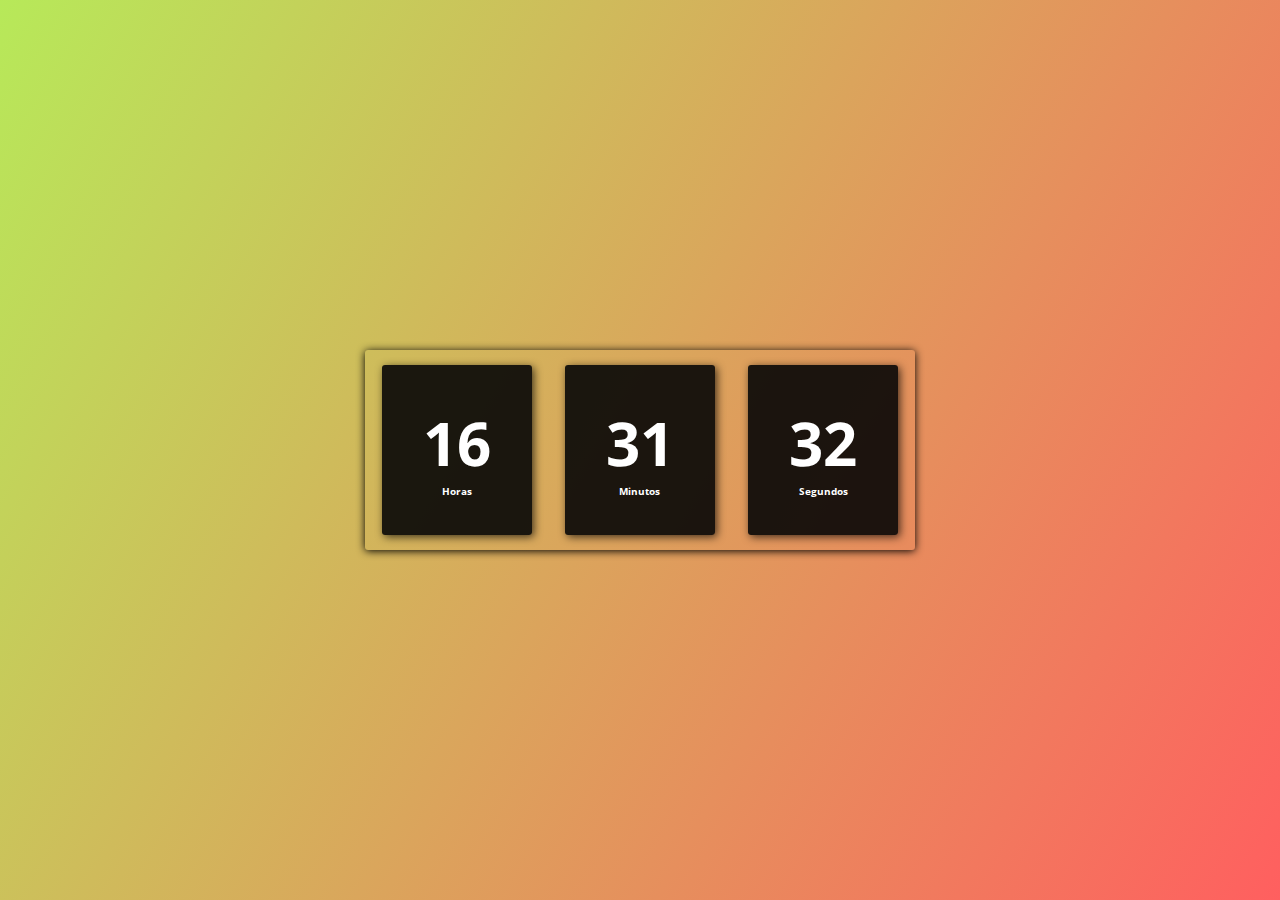
<file: Relogio/assets/index.html>
<!DOCTYPE html>
<html lang="en">
<head>
    <meta charset="UTF-8">
    <meta http-equiv="X-UA-Compatible" content="IE=edge">
    <meta name="viewport" content="width=device-width, initial-scale=1.0">
    <link rel="stylesheet" href="/Relogio/assets/css/style.css">
    <title>Relógio digital</title>
</head>
<body>
    <div class="relogio">
        <div>
            <span id="horas">00</span>
            <span class="tempo">Horas</span>
        </div>

        <div>
            <span id="minutos">00</span>
            <span class="tempo">Minutos</span>
        </div>

        <div>
            <span id="segundos">00</span>
            <span class="tempo">Segundos</span>
        </div>
    </div>
    <script src="/Relogio/assets/js/script.js"></script>
</body>
</html>
</file>
<file: Relogio/assets/css/style.css>
@import url('https://fonts.googleapis.com/css2?family=Open+Sans&display=swap');

* {
margin: 0%;
padding: 0%;
font-family:"Open Sans", sans-serif ;
}

body {
    height: 100vh;
    font-size: large;
    background: linear-gradient(120deg, #aae53bd8, #ff2525bb);
    display: flex;
    align-items: center;
    justify-content: center;
}

.relogio {
    display: flex;
    align-items: center;
    justify-content: space-around ;
    height: 200px;
    width: 550px;
    background: transparent; 
    border-radius: 3px;
    box-shadow: 0px 1px 8px rgb(0, 0, .5) ;
}

.relogio div {
    height: 170px;
    width: 150px;
    display: flex;
    flex-direction: column;
    align-items: center;
    justify-content: center;
    color: #fff;
    background: rgba(5, 5, 5, 0.9);
    box-shadow: 2px 2px 8px rgba(0, 0, 0, .7) ;
    border-radius: 3px ;

}

.relogio span {
    font-weight: bolder;
    font-size: 60px;
}

.relogio span.tempo {
    font-size: 10px;
}
</file>
